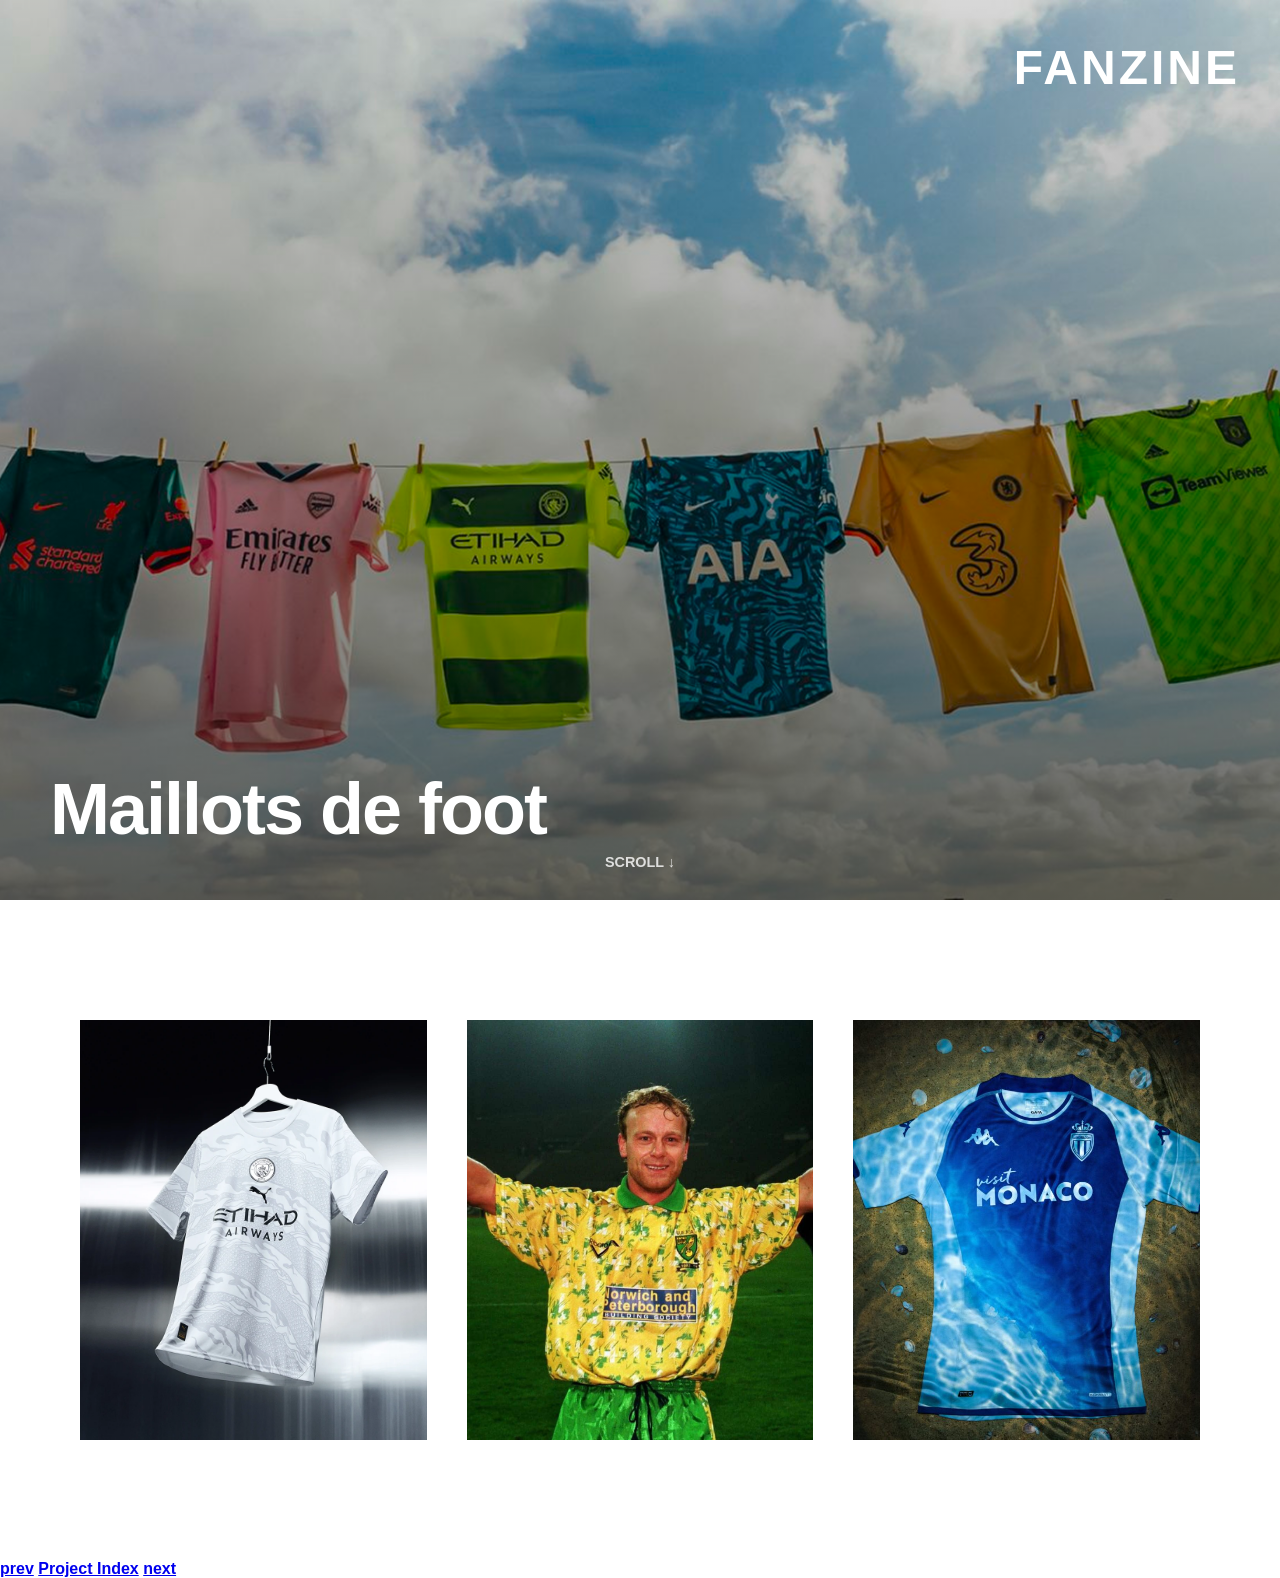
<file: index.html>
<!DOCTYPE html>
<html lang="fr">

<head>
	<meta charset="UTF-8" />
	<meta name="viewport" content="width=device-width, initial-scale=1.0" />
	<title>Fanzine – Maillots de foot</title>
	<link rel="preconnect" href="https://fonts.googleapis.com">
	<link rel="preconnect" href="https://fonts.gstatic.com" crossorigin>
	<link
		href="https://fonts.googleapis.com/css2?family=Oswald:wght@400;600&family=Playfair+Display:wght@600&display=swap"
		rel="stylesheet">

	<style>
		* {
			margin: 0;
			padding: 0;
			box-sizing: border-box;
		}

		body {
  font-family: "Helvetica Neue", Helvetica, Arial, sans-serif;
  font-weight: 700; /* gras */
  background: #fff;
  color: #111;
  overflow-x: hidden;
}

		/* HERO */
		.hero {
			height: 100vh;
			background: url("img/hero.jpg") center/cover no-repeat;
			position: relative;
		}

		.hero::after {
			content: "";
			position: absolute;
			inset: 0;
			background: linear-gradient(to bottom, rgba(0, 0, 0, 0.15), rgba(0, 0, 0, 0.6));
		}

		.hero-title-top {
			position: absolute;
			top: 40px;
			right: 40px;
			font-size: 3rem;
			color: white;
			z-index: 2;
			letter-spacing: 3px;
		}

		.hero-title-bottom {
  position: absolute;
  bottom: 50px;
  left: 50px;
  font-family: "Helvetica Neue", Helvetica, Arial, sans-serif;
  font-size: 4.5rem;
  font-weight: 900;       /* très gras */
  letter-spacing: -2px;   /* look magazine */
  color: white;
  z-index: 2;
  max-width: 70%;
}

		/* SCROLL INDICATOR */
		.scroll {
			position: absolute;
			bottom: 30px;
			right: 50%;
			transform: translateX(50%);
			color: white;
			font-size: 0.9rem;
			opacity: 0.8;
			z-index: 2;
			animation: bounce 2s infinite;
		}

		@keyframes bounce {

			0%,
			100% {
				transform: translate(-50%, 0);
			}

			50% {
				transform: translate(-50%, 10px);
			}
		}

		/* CATEGORIES */
		.categories {
			display: grid;
			grid-template-columns: repeat(3, 1fr);
			gap: 40px;
			padding: 120px 80px;
		}

		.card {
			position: relative;
			height: 420px;
			overflow: hidden;
			cursor: pointer;
			text-decoration: none;
		}

		.card img {
			width: 100%;
			height: 100%;
			object-fit: cover;
			transition: transform 0.6s ease;
		}

		.card::after {
			content: "";
			position: absolute;
			inset: 0;
			background: rgba(0, 0, 0, 0.35);
			opacity: 0;
			transition: opacity 0.6s ease;
		}

		.card span {
			position: absolute;
			bottom: 30px;
			left: 30px;
			font-size: 1.8rem;
			color: white;
			z-index: 2;
			transform: translateY(20px);
			opacity: 0;
			transition: all 0.6s ease;
		}

		.card:hover img {
			transform: scale(1.15);
		}

		.card:hover::after {
			opacity: 1;
		}

		.card:hover span {
			transform: translateY(0);
			opacity: 1;
		}

		/* RESPONSIVE */
		@media (max-width: 900px) {
			.categories {
				grid-template-columns: 1fr;
				padding: 80px 30px;
			}

			.hero-title-bottom {
				font-size: 3rem;
			}

			.hero-title-top {
				font-size: 2rem;
			}
		}
	</style>
</head>

<body>

	<section class="hero">
		<div class="hero-title-top">FANZINE</div>
		<div class="hero-title-bottom">Maillots de foot</div>
		<div class="scroll">SCROLL ↓</div>
	</section>

	<section class="categories">
		<a href="maillots.html" class="card">
			<img src="img/ManCity.jpg" alt="Les plus beaux" />
			<span>Les plus beaux</span>
		</a>

		<a href="maillots-moches.html" class="card">
			<img src="img/moches.jpg" alt="Les plus moches" />
			<span>Les plus moches</span>
		</a>

		<a href="maillots-special.html" class="card">
			<img src="img/speciaux.jpg" alt="Les plus spéciaux" />
			<span>Les plus spéciaux</span>
		</a>
	</section>
<!-- navigation snippet for your page -->
<nav id="ProjectNav">
	<link rel="stylesheet" href="https://code.eracom-pedagogique.ch/ID431-fanzine/ProjectNav.css">
	<a href="https://loandijkstra.github.io/Fanzine-food/">prev</a>
	<a href="https://code.eracom-pedagogique.ch/ID431-fanzine/">Project Index</a>
	<a href="https://anjalimoussawi.github.io/fanzine1-Surf-Anjali/">next</a>
</nav>
<!-- / navigation snippet for your page -->
</body>

</html>
</file>
